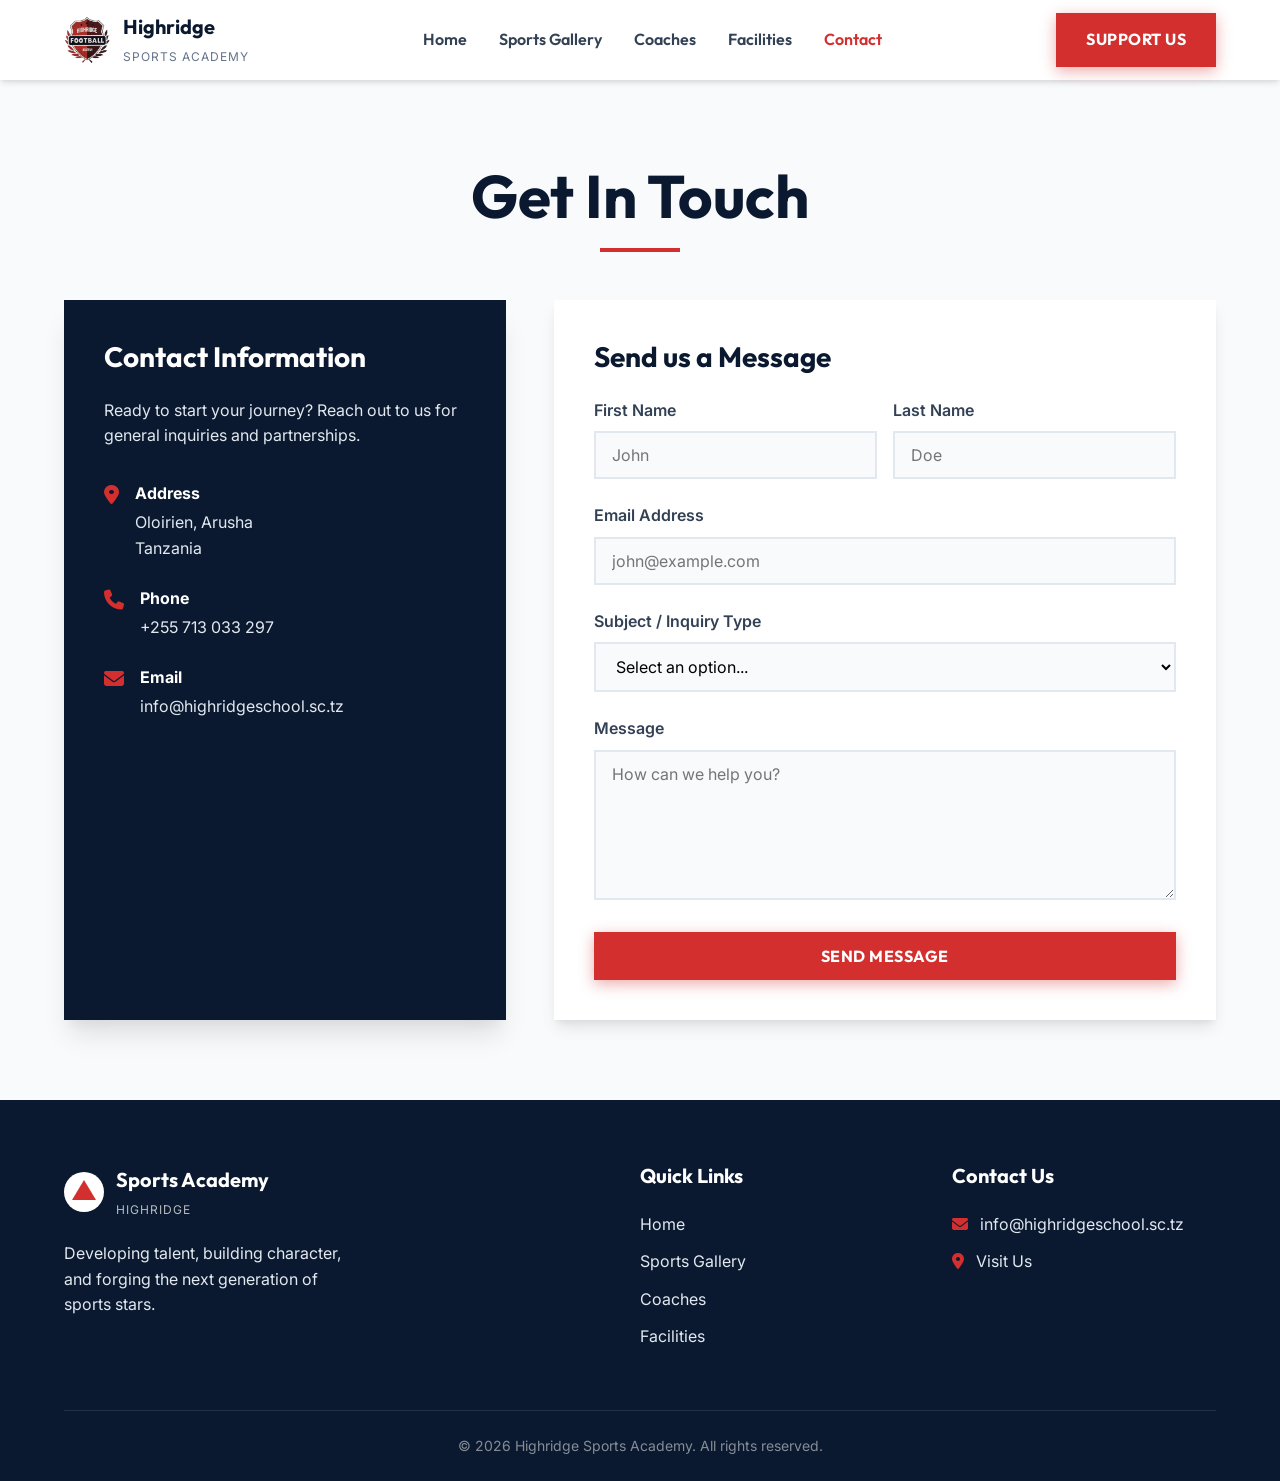
<file: contact.html>
<!doctype html>
<html lang="en">
<head>
  <meta charset="utf-8">
  <meta name="viewport" content="width=device-width,initial-scale=1">
  <title>Contact | Highridge Sports Academy</title>
  <link rel="stylesheet" href="styles/main.css">
  <link rel="stylesheet" href="https://cdnjs.cloudflare.com/ajax/libs/font-awesome/6.4.0/css/all.min.css">
  <style>
    .contact-layout {
      display: grid;
      grid-template-columns: 1fr;
      gap: 48px;
    }
    @media (min-width: 768px) {
      .contact-layout {
        grid-template-columns: 1fr 1.5fr;
      }
    }
    .contact-info {
      background: var(--color-primary);
      color: var(--bg-white);
      padding: 40px;
      border-radius: 0;
      box-shadow: var(--shadow-lg);
    }
    .contact-info h3 {
      color: var(--bg-white);
      margin-bottom: 24px;
      font-size: 1.75rem;
    }
    .contact-info-list {
      list-style: none;
    }
    .contact-info-list li {
      display: flex;
      align-items: flex-start;
      gap: 16px;
      margin-bottom: 24px;
    }
    .contact-info-list i {
      color: var(--color-secondary);
      font-size: 1.25rem;
      margin-top: 4px;
    }
    .contact-info-list p {
      margin: 0;
      color: var(--text-light);
    }
    .contact-info-list strong {
      display: block;
      color: var(--bg-white);
      margin-bottom: 4px;
    }
    .contact-form {
      background: var(--bg-white);
      padding: 40px;
      border-radius: 0;
      box-shadow: var(--shadow-md);
    }
    .contact-form h3 {
      margin-bottom: 24px;
      font-size: 1.75rem;
    }
    .form-group {
      margin-bottom: 24px;
    }
    .form-group label {
      display: block;
      font-weight: 600;
      margin-bottom: 8px;
      color: var(--text-main);
    }
    .form-control {
      width: 100%;
      padding: 12px 16px;
      border: 2px solid var(--border-color);
      border-radius: 0;
      font-family: 'Inter', sans-serif;
      font-size: 1rem;
      transition: var(--transition);
      background: var(--bg-light);
    }
    .form-control:focus {
      outline: none;
      border-color: var(--color-secondary);
      background: var(--bg-white);
    }
    textarea.form-control {
      min-height: 150px;
      resize: vertical;
    }
  </style>
  <script src="components/header.js" defer></script>
</head>
<body>
  <site-header></site-header>

  <main>
    <section class="section" style="background: var(--bg-light);">
      <div class="container">
        <div class="section-title">
          <h2>Get In Touch</h2>
        </div>
        
        <div class="contact-layout">
          
          <div class="contact-info">
            <h3>Contact Information</h3>
            <p style="color: var(--text-light); margin-bottom: 32px;">Ready to start your journey? Reach out to us for general inquiries and partnerships.</p>
            
            <ul class="contact-info-list">
              <li>
                <i class="fa-solid fa-location-dot"></i>
                <div>
                  <strong>Address</strong>
                  <p>Oloirien, Arusha<br>Tanzania</p>
                </div>
              </li>
              <li>
                <i class="fa-solid fa-phone"></i>
                <div>
                  <strong>Phone</strong>
                  <p>+255 713 033 297</p>
                </div>
              </li>
              <li>
                <i class="fa-solid fa-envelope"></i>
                <div>
                  <strong>Email</strong>
                  <p>info@highridgeschool.sc.tz</p>
                </div>
              </li>
            </ul>
          </div>

          <div class="contact-form">
            <h3>Send us a Message</h3>
            <form action="#" method="POST" onsubmit="event.preventDefault(); alert('This is a static demo. Form submitted!');">
              <div style="display: grid; grid-template-columns: 1fr 1fr; gap: 16px;">
                <div class="form-group">
                  <label for="firstName">First Name</label>
                  <input type="text" id="firstName" class="form-control" placeholder="John" required>
                </div>
                <div class="form-group">
                  <label for="lastName">Last Name</label>
                  <input type="text" id="lastName" class="form-control" placeholder="Doe" required>
                </div>
              </div>
              <div class="form-group">
                <label for="email">Email Address</label>
                <input type="email" id="email" class="form-control" placeholder="john@example.com" required>
              </div>
              <div class="form-group">
                <label for="subject">Subject / Inquiry Type</label>
                <select id="subject" class="form-control" required>
                  <option value="">Select an option...</option>
                  <option value="general">General Inquiry</option>
                  <option value="partnership">Partnership</option>
                </select>
              </div>
              <div class="form-group">
                <label for="message">Message</label>
                <textarea id="message" class="form-control" placeholder="How can we help you?" required></textarea>
              </div>
              <button type="submit" class="btn btn-primary" style="width: 100%;">Send Message</button>
            </form>
          </div>

        </div>
      </div>
    </section>
  </main>

  <footer class="footer">
    <div class="container">
      <div class="footer-grid">
        <div>
          <div class="brand" style="margin-bottom: 20px;">
            <svg width="40" height="40" viewBox="0 0 100 100" fill="none" xmlns="http://www.w3.org/2000/svg">
              <circle cx="50" cy="50" r="50" fill="var(--bg-white)"/>
              <path d="M50 20L80 70H20L50 20Z" fill="var(--color-secondary)"/>
            </svg>
            <div class="brand-text">
              <strong style="color:var(--bg-white);">Sports Academy</strong>
              <span style="color:rgba(255,255,255,0.7);">Highridge</span>
            </div>
          </div>
          <p style="max-width: 300px;">Developing talent, building character, and forging the next generation of sports stars.</p>
        </div>
        <div>
          <h3>Quick Links</h3>
          <ul class="footer-links">
            <li><a href="index.html">Home</a></li>
            <li><a href="gallery.html">Sports Gallery</a></li>
            <li><a href="coaches.html">Coaches</a></li>
            <li><a href="facilities.html">Facilities</a></li>
          </ul>
        </div>
        <div>
          <h3>Contact Us</h3>
          <ul class="footer-links">
            <li><i class="fa-solid fa-envelope" style="margin-right:8px; color:var(--color-secondary);"></i> <a href="mailto:info@highridgeschool.sc.tz">info@highridgeschool.sc.tz</a></li>
            <li><i class="fa-solid fa-location-dot" style="margin-right:8px; color:var(--color-secondary);"></i> <a href="contact.html">Visit Us</a></li>
          </ul>
        </div>
      </div>
      <div class="footer-bottom">
        &copy; 2026 Highridge Sports Academy. All rights reserved.
      </div>
    </div>
  </footer>
</body>
</html>
</file>
<file: styles/main.css>
@import url('https://fonts.googleapis.com/css2?family=Inter:wght@400;500;600&family=Outfit:wght@400;600;700;800&display=swap');

:root {
  /* Core Colors */
  --color-primary: #0A192F; /* Deep Navy */
  --color-secondary: #D32F2F; /* Vibrant Red */
  --color-accent: #00E5FF; /* Electric Blue */
  
  /* Backgrounds */
  --bg-light: #F8FAFC;
  --bg-white: #FFFFFF;
  --bg-dark: #020C1B;
  
  /* Text */
  --text-main: #334155;
  --text-muted: #64748B;
  --text-light: #E2E8F0;
  
  /* UI Elements */
  --border-color: #E2E8F0;
  --shadow-sm: 0 4px 6px -1px rgba(0, 0, 0, 0.1), 0 2px 4px -1px rgba(0, 0, 0, 0.06);
  --shadow-md: 0 10px 15px -3px rgba(0, 0, 0, 0.1), 0 4px 6px -2px rgba(0, 0, 0, 0.05);
  --shadow-lg: 0 20px 25px -5px rgba(0, 0, 0, 0.1), 0 10px 10px -5px rgba(0, 0, 0, 0.04);
  
  /* Layout */
  --max-width: 1200px;
  --transition: all 0.3s cubic-bezier(0.4, 0, 0.2, 1);
}

* {
  box-sizing: border-box;
  margin: 0;
  padding: 0;
}

body {
  font-family: 'Inter', sans-serif;
  color: var(--text-main);
  background-color: var(--bg-light);
  line-height: 1.6;
  overflow-x: hidden;
}

h1, h2, h3, h4, h5, h6 {
  font-family: 'Outfit', sans-serif;
  color: var(--color-primary);
  line-height: 1.2;
}

a {
  text-decoration: none;
  color: inherit;
  transition: var(--transition);
}

.container {
  width: 100%;
  max-width: var(--max-width);
  margin: 0 auto;
  padding: 0 24px;
}

/* Header & Navigation */
.header {
  background: rgba(255, 255, 255, 0.95);
  backdrop-filter: blur(10px);
  position: sticky;
  top: 0;
  z-index: 100;
  box-shadow: var(--shadow-sm);
}

.nav {
  display: flex;
  align-items: center;
  justify-content: space-between;
  height: 80px;
}

.brand {
  display: flex;
  align-items: center;
  gap: 12px;
}

.brand img {
  height: 48px;
  width: auto;
}

.brand-text strong {
  font-family: 'Outfit', sans-serif;
  font-size: 1.25rem;
  color: var(--color-primary);
  display: block;
}

.brand-text span {
  font-size: 0.75rem;
  color: var(--text-muted);
  text-transform: uppercase;
  letter-spacing: 1px;
}

.nav-links {
  display: flex;
  gap: 32px;
}

.nav-links a {
  font-family: 'Outfit', sans-serif;
  font-weight: 600;
  font-size: 1rem;
  color: var(--text-main);
  position: relative;
}

.nav-links a::after {
  content: '';
  position: absolute;
  bottom: -4px;
  left: 0;
  width: 0;
  height: 2px;
  background-color: var(--color-secondary);
  transition: var(--transition);
}

.nav-links a:hover {
  color: var(--color-secondary);
}

.nav-links a:hover::after {
  width: 100%;
}

/* Mobile Menu Button */
.mobile-menu-btn {
  display: none;
  background: none;
  border: none;
  font-size: 1.5rem;
  color: var(--color-primary);
  cursor: pointer;
  padding: 8px;
  line-height: 1;
}

/* Buttons */
.btn {
  display: inline-flex;
  align-items: center;
  justify-content: center;
  padding: 12px 28px;
  font-family: 'Outfit', sans-serif;
  font-weight: 700;
  font-size: 1rem;
  border-radius: 0;
  cursor: pointer;
  transition: var(--transition);
  text-transform: uppercase;
  letter-spacing: 0.5px;
}

.btn-primary {
  background-color: var(--color-secondary);
  color: var(--bg-white);
  border: 2px solid var(--color-secondary);
  box-shadow: 0 4px 14px rgba(211, 47, 47, 0.4);
}

.btn-primary:hover {
  background-color: transparent;
  color: var(--color-secondary);
  transform: translateY(-2px);
  box-shadow: 0 6px 20px rgba(211, 47, 47, 0.2);
}

.btn-outline {
  background-color: transparent;
  color: var(--bg-white);
  border: 2px solid var(--bg-white);
}

.btn-outline:hover {
  background-color: var(--bg-white);
  color: var(--color-primary);
  transform: translateY(-2px);
}

.btn-dark {
  background-color: var(--color-primary);
  color: var(--bg-white);
  border: 2px solid var(--color-primary);
}

.btn-dark:hover {
  background-color: transparent;
  color: var(--color-primary);
  transform: translateY(-2px);
}

/* Sections */
.section {
  padding: 80px 0;
}

.section-title {
  text-align: center;
  font-size: 2.5rem;
  margin-bottom: 48px;
  position: relative;
}

.section-title::after {
  content: '';
  display: block;
  width: 80px;
  height: 4px;
  background: var(--color-secondary);
  margin: 16px auto 0;
  border-radius: 0;
}

/* Hero Section */
.hero {
  position: relative;
  min-height: 80vh;
  display: flex;
  align-items: center;
  background-size: cover;
  background-position: center;
  background-attachment: fixed;
  color: var(--bg-white);
}

.hero::before {
  content: '';
  position: absolute;
  top: 0; left: 0; right: 0; bottom: 0;
  background: linear-gradient(135deg, rgba(10, 25, 47, 0.9) 0%, rgba(10, 25, 47, 0.4) 100%);
  z-index: 1;
}

.hero .container {
  position: relative;
  z-index: 2;
  text-align: center;
}

.hero h1 {
  font-size: clamp(3rem, 5vw, 5rem);
  color: var(--bg-white);
  margin-bottom: 24px;
  text-shadow: 2px 2px 4px rgba(0,0,0,0.5);
}

.hero h1 span {
  color: var(--color-secondary);
}

.hero p {
  font-size: 1.25rem;
  max-width: 700px;
  margin: 0 auto 40px;
  color: var(--text-light);
}

.hero-btns {
  display: flex;
  gap: 16px;
  justify-content: center;
}

/* Cards */
.cards-grid {
  display: grid;
  grid-template-columns: repeat(auto-fit, minmax(300px, 1fr));
  gap: 32px;
}

.card {
  background: var(--bg-white);
  border-radius: 0;
  overflow: hidden;
  box-shadow: var(--shadow-md);
  transition: var(--transition);
  position: relative;
}

.card:hover {
  transform: translateY(-10px);
  box-shadow: var(--shadow-lg);
}

.card-img-wrapper {
  overflow: hidden;
  aspect-ratio: 16/9;
}

.card-img-wrapper img {
  width: 100%;
  height: 100%;
  object-fit: cover;
  transition: transform 0.5s ease;
}

.card:hover .card-img-wrapper img {
  transform: scale(1.1);
}

.card-content {
  padding: 24px;
}

.card h3 {
  font-size: 1.5rem;
  margin-bottom: 12px;
}

.card p {
  color: var(--text-muted);
  margin-bottom: 24px;
}

/* Stats/Features Section */
.features-section {
  background-color: var(--bg-dark);
  color: var(--bg-white);
}

.features-section .section-title {
  color: var(--bg-white);
}

.feature-box {
  text-align: center;
  padding: 32px;
  background: rgba(255,255,255,0.05);
  border-radius: 0;
  border: 1px solid rgba(255,255,255,0.1);
  backdrop-filter: blur(10px);
  transition: var(--transition);
}

.feature-box:hover {
  background: rgba(255,255,255,0.1);
  transform: translateY(-5px);
}

.feature-box i {
  font-size: 3rem;
  color: var(--color-secondary);
  margin-bottom: 16px;
}

/* Footer */
.footer {
  background-color: var(--color-primary);
  color: var(--text-light);
  padding: 64px 0 24px;
}

.footer-grid {
  display: grid;
  grid-template-columns: 2fr 1fr 1fr;
  gap: 48px;
  margin-bottom: 48px;
}

.footer h3 {
  color: var(--bg-white);
  margin-bottom: 24px;
  font-size: 1.25rem;
}

.footer-links {
  list-style: none;
}

.footer-links li {
  margin-bottom: 12px;
}

.footer-links a {
  color: var(--text-light);
}

.footer-links a:hover {
  color: var(--color-secondary);
  padding-left: 8px;
}

.footer-bottom {
  border-top: 1px solid rgba(255,255,255,0.1);
  padding-top: 24px;
  text-align: center;
  font-size: 0.875rem;
  color: rgba(255,255,255,0.5);
}

/* Responsive */
@media (max-width: 768px) {
  .mobile-menu-btn {
    display: block;
  }

  .nav-links {
    display: none;
    position: absolute;
    top: 100%;
    left: 0;
    width: 100%;
    background: var(--bg-white);
    flex-direction: column;
    padding: 24px;
    box-shadow: var(--shadow-md);
    gap: 16px;
    text-align: center;
  }

  .nav-links.active {
    display: flex;
  }
  .hero h1 {
    font-size: 2.5rem;
  }
  .footer-grid {
    grid-template-columns: 1fr;
  }
}
</file>
